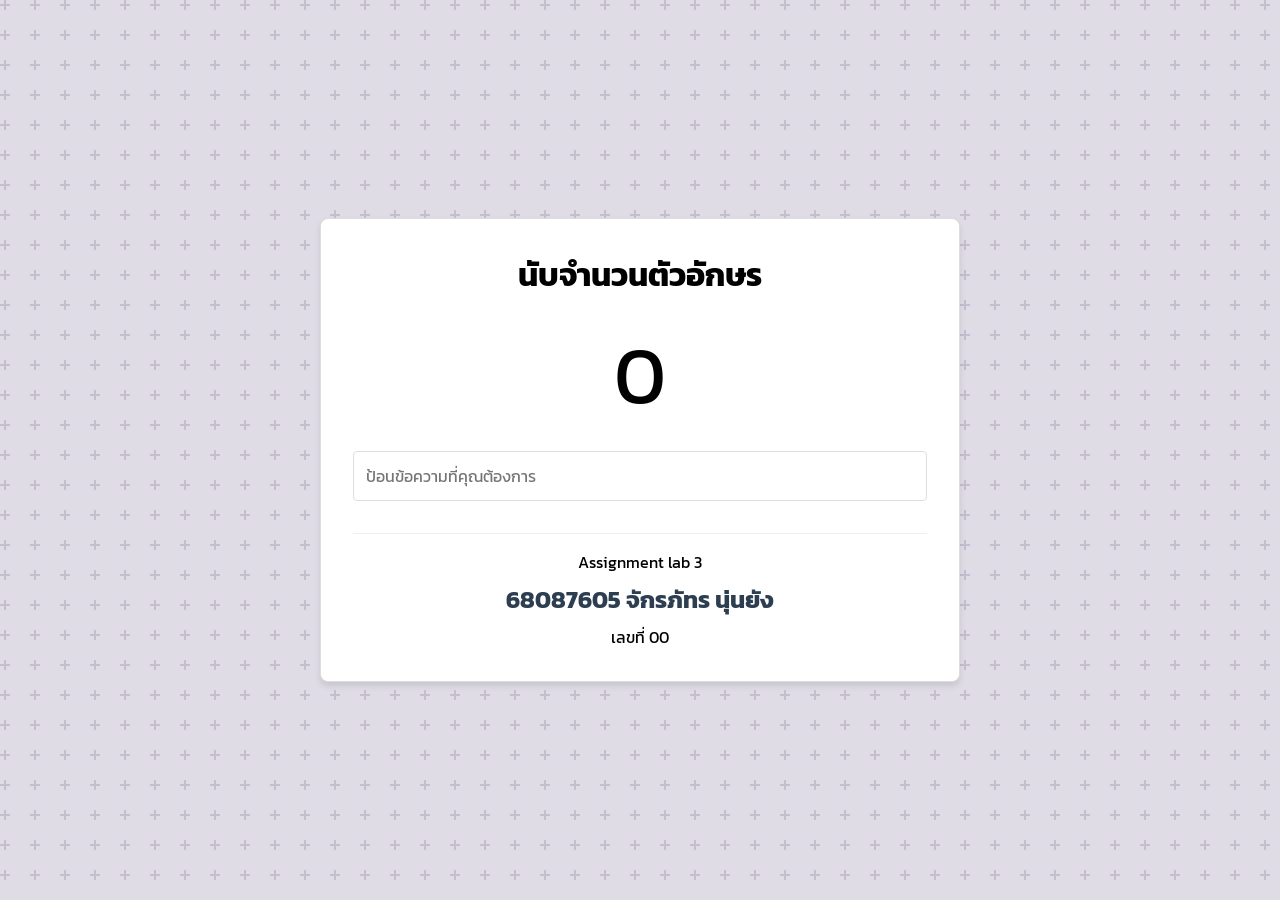
<file: Lab3/L3_68087605.html>
<!DOCTYPE html>
<html lang="en">
<head>
    <meta charset="UTF-8">
    <meta http-equiv="X-UA-Compatible" content="IE=edge">
    <meta name="viewport" content="width=device-width, initial-scale=1.0">
    <title>Assignment 3 - 68087605</title>
    <link rel="stylesheet" href="L3_style.css">
</head>
<body>
    <div class="container">
        <h1>นับจำนวนตัวอักษร</h1>
        <span class="count">0</span>
        <input type="text" placeholder="ป้อนข้อความที่คุณต้องการ">
        
        <div class="assignment-info">
            <p>Assignment lab 3</p>
            <h2>68087605 จักรภัทร นุ่นยัง</h2>
            <p>เลขที่ 00</p> </div>
    </div>

    <script src="L3_app.js"></script>
</body>
</html>
</file>
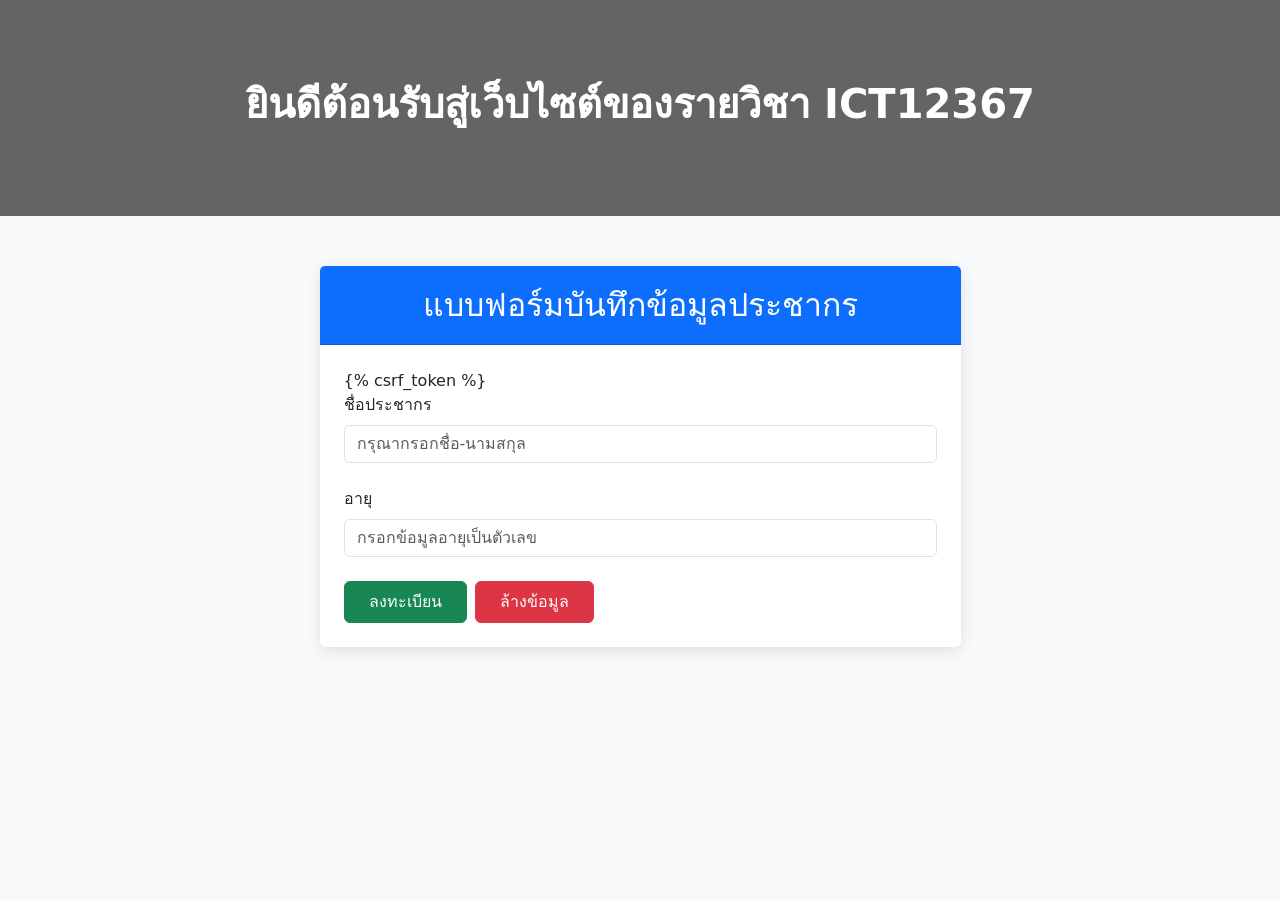
<file: Lab 11/myapp/templates/form.html>
<!DOCTYPE html>
<html lang="th">
<head>
    <meta charset="UTF-8">
    <meta name="viewport" content="width=device-width, initial-scale=1.0">
    <title>แบบฟอร์มบันทึกข้อมูลประชากร</title>
    <link href="https://cdn.jsdelivr.net/npm/bootstrap@5.3.3/dist/css/bootstrap.min.css" rel="stylesheet">
    <style>
        /* สร้างแบนเนอร์รูปภาพด้านบน */
        .hero-banner {
            /* ดึงรูปภาพเฟืองมาเป็นพื้นหลัง (ถ้ามีไฟล์รูปของอาจารย์ สามารถเปลี่ยนลิงก์ตรงนี้ได้) */
            background-image: linear-gradient(rgba(0, 0, 0, 0.6), rgba(0, 0, 0, 0.6)), url('https://images.unsplash.com/photo-1581091226825-a6a2a5aee158?q=80&w=2000&auto=format&fit=crop');
            background-size: cover;
            background-position: center;
            color: white;
            padding: 80px 0;
            margin-bottom: 50px;
        }
        /* ตกแต่งการ์ดฟอร์มให้มีเงาและหัวสีฟ้า */
        .custom-card {
            border: none;
            box-shadow: 0 4px 15px rgba(0,0,0,0.1);
        }
        .custom-header {
            background-color: #0d6efd; /* สีฟ้าสว่างแบบในรูป */
            color: white;
            padding: 20px;
        }
    </style>
</head>
<body class="bg-light">

    <div class="hero-banner text-center">
        <h1 class="fw-bold">ยินดีต้อนรับสู่เว็บไซต์ของรายวิชา ICT12367</h1>
    </div>

    <div class="container">
        <div class="row justify-content-center">
            <div class="col-md-7">
                <div class="card custom-card">
                    <div class="card-header custom-header">
                        <h2 class="text-center mb-0">แบบฟอร์มบันทึกข้อมูลประชากร</h2>
                    </div>
                    <div class="card-body p-4">
                        
                        <form method="post" action="/form/">
                            {% csrf_token %}
                            <div class="mb-4">
                                <label for="name" class="form-label">ชื่อประชากร</label>
                                <input type="text" class="form-control" name="name" placeholder="กรุณากรอกชื่อ-นามสกุล" required>
                            </div>
                            <div class="mb-4">
                                <label for="age" class="form-label">อายุ</label>
                                <input type="number" class="form-control" name="age" placeholder="กรอกข้อมูลอายุเป็นตัวเลข" required>
                            </div>
                            <div class="d-flex gap-2">
                                <button type="submit" class="btn btn-success px-4 py-2">ลงทะเบียน</button>
                                <button type="reset" class="btn btn-danger px-4 py-2">ล้างข้อมูล</button>
                            </div>
                        </form>

                    </div>
                </div>
            </div>
        </div>
    </div>

</body>
</html>
</file>
<file: Lab3/L3_style.css>
@import url('https://fonts.googleapis.com/css2?family=Kanit:ital,wght@0,400;1,100&display=swap');

* {
    margin: 0;
    padding: 0;
    box-sizing: border-box;
    font-family: 'Kanit', sans-serif;
}

body {
    display: flex;
    flex-direction: column;
    align-items: center;
    justify-content: center;
    min-height: 100vh;
    margin: 0;
    /* ลายพื้นหลังตาม Assignment 3 */
    background-color: #dfdce5;
    background-image: url("data:image/svg+xml,%3Csvg width='60' height='60' viewBox='0 0 60 60' xmlns='http://www.w3.org/2000/svg'%3E%3Cg fill='none' fill-rule='evenodd'%3E%3Cg fill='%239C92AC' fill-opacity='0.4'%3E%3Cpath d='M36 34v-4h-2v4h-4v2h4v4h2v-4h4v-2h-4zm0-30V0h-2v4h-4v2h4v4h2V6h4V4h-4zM6 34v-4H4v4H0v2h4v4h2v-4h4v-2H6zM6 4V0H4v4H0v2h4v4h2V6h4V4H6z'/%3E%3C/g%3E%3C/g%3E%3C/svg%3E");
}

.container {
    width: 40rem;
    padding: 2rem;
    background: white;
    text-align: center;
    border-radius: 8px;
    border: 1px solid #ddd;
    box-shadow: 0 4px 6px rgba(0,0,0,0.1);
}

.count {
    font-size: 5rem;
    display: block;
    margin: 1rem 0;
}

input[type="text"] {
    display: block;
    width: 100%;
    font-size: 16px;
    padding: 12px;
    border: 1px solid #dedede;
    border-radius: 4px;
    outline: none;
}

.assignment-info {
    margin-top: 2rem;
    border-top: 1px solid #eee;
    padding-top: 1rem;
}

.assignment-info h2 {
    color: #2c3e50; /* คุณสามารถเปลี่ยนสีโค้ดนี้เป็นสีที่ชอบได้ครับ */
    margin: 0.5rem 0;
}
</file>
